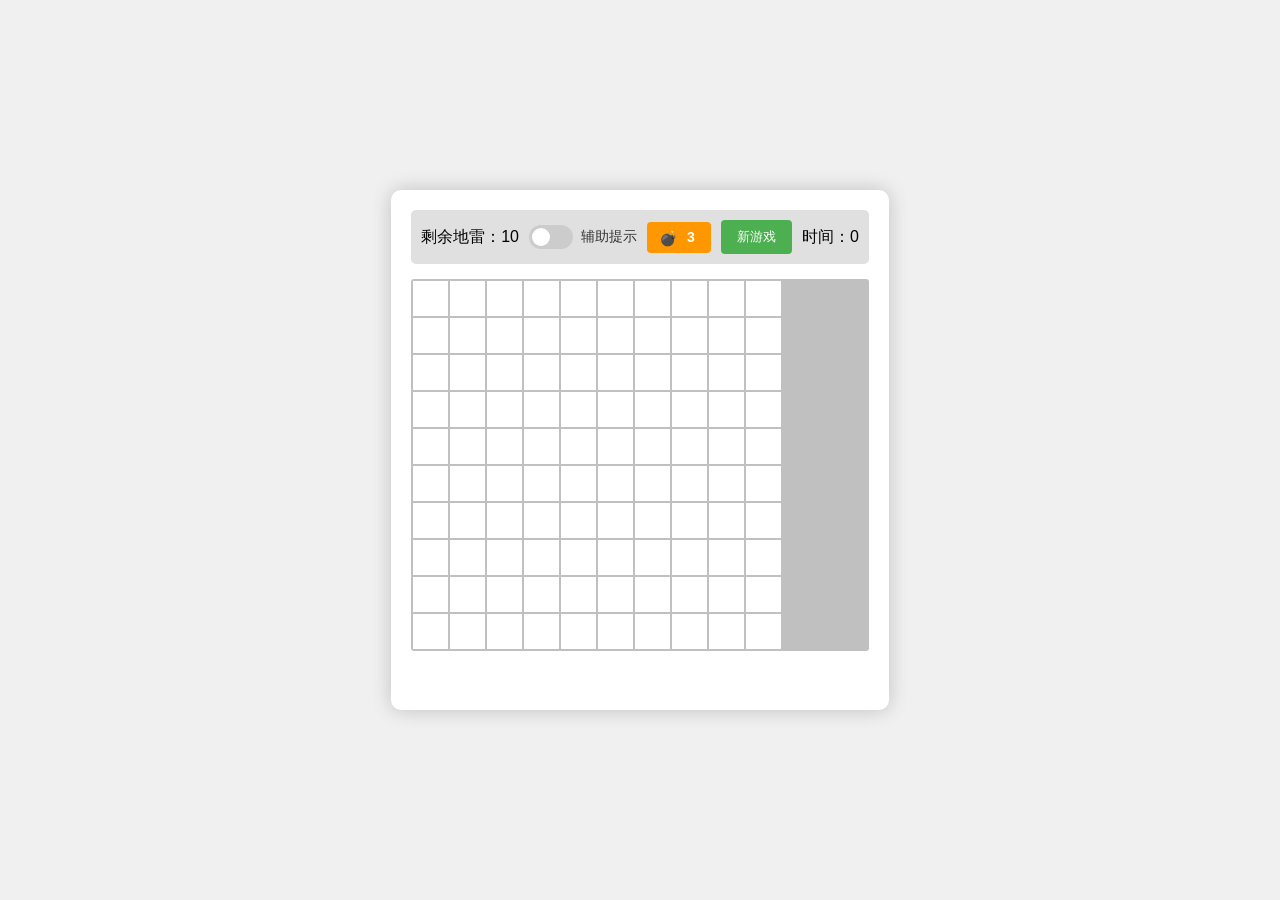
<file: index.html>
<!DOCTYPE html>
<html lang="zh-CN">
<head>
    <meta charset="UTF-8">
    <meta name="viewport" content="width=device-width, initial-scale=1.0">
    <title>经典扫雷游戏</title>
    <link rel="stylesheet" href="style.css">
</head>
<body>
    <div class="game-container">
        <div class="control-panel">
            <div class="mines-counter">剩余地雷：<span id="mines-count">10</span></div>
            <div class="assist-toggle">
                <label class="switch">
                    <input type="checkbox" id="assist-checkbox">
                    <span class="slider"></span>
                </label>
                <span class="assist-label">辅助提示</span>
            </div>
            <button id="bomb-btn" class="bomb-btn">
                <span class="bomb-icon">💣</span>
                <span class="bomb-count" id="bomb-count">3</span>
            </button>
            <button id="new-game">新游戏</button>
            <div class="timer">时间：<span id="time">0</span></div>
        </div>
        <div id="game-board" class="game-board"></div>
        <div id="game-status"></div>
    </div>
    <script src="game.js"></script>
</body>
</html>
</file>
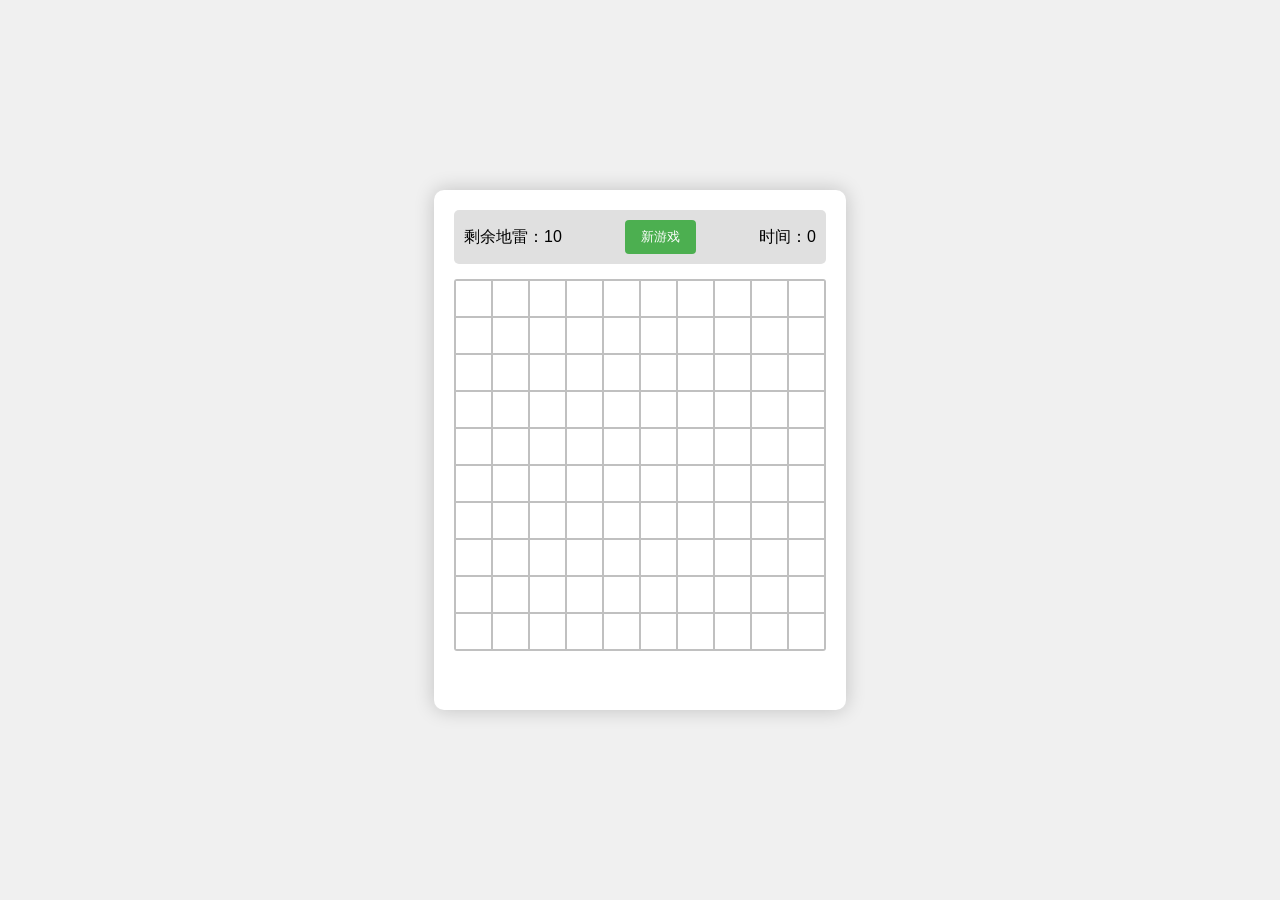
<file: minesweeper/index.html>
<!DOCTYPE html>
<html lang="zh-CN">
<head>
    <meta charset="UTF-8">
    <meta name="viewport" content="width=device-width, initial-scale=1.0">
    <title>经典扫雷游戏</title>
    <link rel="stylesheet" href="style.css">
</head>
<body>
    <div class="game-container">
        <div class="control-panel">
            <div class="mines-counter">剩余地雷：<span id="mines-count">10</span></div>
            <button id="new-game">新游戏</button>
            <div class="timer">时间：<span id="time">0</span></div>
        </div>
        <div id="game-board" class="game-board"></div>
        <div id="game-status"></div>
    </div>
    <script src="game.js"></script>
</body>
</html>
</file>
<file: style.css>
:root {
    --cell-size: 35px;
    --grid-color: #c0c0c0;
    --revealed-color: #d3d3d3;
    --mine-color: #ff4444;
    --flag-color: #ffd700;
    --text-color: #1a1a1a;
}

body {
    display: flex;
    justify-content: center;
    align-items: center;
    min-height: 100vh;
    margin: 0;
    background-color: #f0f0f0;
    font-family: 'Arial', sans-serif;
}

.game-container {
    background: white;
    padding: 20px;
    border-radius: 10px;
    box-shadow: 0 0 20px rgba(0,0,0,0.2);
}

.control-panel {
    display: flex;
    justify-content: space-between;
    align-items: center;
    margin-bottom: 15px;
    padding: 10px;
    background: #e0e0e0;
    border-radius: 5px;
    gap: 10px;
}

.assist-toggle {
    display: flex;
    align-items: center;
    gap: 8px;
}

.assist-label {
    font-size: 14px;
    color: #333;
    white-space: nowrap;
}

.switch {
    position: relative;
    display: inline-block;
    width: 44px;
    height: 24px;
}

.switch input {
    opacity: 0;
    width: 0;
    height: 0;
}

.slider {
    position: absolute;
    cursor: pointer;
    top: 0;
    left: 0;
    right: 0;
    bottom: 0;
    background-color: #ccc;
    transition: 0.3s;
    border-radius: 24px;
}

.slider::before {
    position: absolute;
    content: "";
    height: 18px;
    width: 18px;
    left: 3px;
    bottom: 3px;
    background-color: white;
    transition: 0.3s;
    border-radius: 50%;
}

input:checked + .slider {
    background-color: #ff4444;
}

input:checked + .slider::before {
    transform: translateX(20px);
}

.game-board {
    display: grid;
    grid-template-columns: repeat(10, var(--cell-size));
    gap: 2px;
    background: var(--grid-color);
    padding: 2px;
    border-radius: 3px;
}

.cell {
    width: var(--cell-size);
    height: var(--cell-size);
    background: white;
    display: flex;
    justify-content: center;
    align-items: center;
    font-weight: bold;
    cursor: pointer;
    transition: background 0.2s;
    user-select: none;
}

.cell.revealed {
    background: var(--revealed-color);
}

.cell.mine {
    background: var(--mine-color);
}

.cell.flagged::after {
    content: "🚩";
    font-size: 0.8em;
}

.bomb-btn {
    display: flex;
    align-items: center;
    gap: 4px;
    padding: 6px 12px;
    background: #ff9800;
    border: none;
    border-radius: 4px;
    color: white;
    cursor: pointer;
    transition: all 0.3s;
    font-weight: bold;
}

.bomb-btn:hover {
    background: #f57c00;
}

.bomb-btn.active {
    background: #e53935;
    box-shadow: 0 0 10px rgba(229, 57, 53, 0.5);
}

.bomb-icon {
    font-size: 16px;
}

.bomb-count {
    font-size: 14px;
    min-width: 16px;
    text-align: center;
}

.cell.explosion {
    animation: explode 0.3s ease-out;
}

@keyframes explode {
    0% {
        background: #ff5722;
        transform: scale(1.2);
    }
    50% {
        background: #ff9800;
        transform: scale(1.1);
    }
    100% {
        background: var(--revealed-color);
        transform: scale(1);
    }
}

#game-status {
    margin-top: 15px;
    text-align: center;
    font-weight: bold;
    min-height: 24px;
}

button {
    padding: 8px 16px;
    background: #4CAF50;
    border: none;
    border-radius: 4px;
    color: white;
    cursor: pointer;
    transition: background 0.3s;
}

button:hover {
    background: #45a049;
}

@media (max-width: 600px) {
    :root {
        --cell-size: 28px;
    }
    
    .game-container {
        padding: 10px;
        margin: 10px;
    }
}
</file>
<file: minesweeper/style.css>
:root {
    --cell-size: 35px;
    --grid-color: #c0c0c0;
    --revealed-color: #d3d3d3;
    --mine-color: #ff4444;
    --flag-color: #ffd700;
    --text-color: #1a1a1a;
}

body {
    display: flex;
    justify-content: center;
    align-items: center;
    min-height: 100vh;
    margin: 0;
    background-color: #f0f0f0;
    font-family: 'Arial', sans-serif;
}

.game-container {
    background: white;
    padding: 20px;
    border-radius: 10px;
    box-shadow: 0 0 20px rgba(0,0,0,0.2);
}

.control-panel {
    display: flex;
    justify-content: space-between;
    align-items: center;
    margin-bottom: 15px;
    padding: 10px;
    background: #e0e0e0;
    border-radius: 5px;
}

.game-board {
    display: grid;
    grid-template-columns: repeat(10, var(--cell-size));
    gap: 2px;
    background: var(--grid-color);
    padding: 2px;
    border-radius: 3px;
}

.cell {
    width: var(--cell-size);
    height: var(--cell-size);
    background: white;
    display: flex;
    justify-content: center;
    align-items: center;
    font-weight: bold;
    cursor: pointer;
    transition: background 0.2s;
    user-select: none;
}

.cell.revealed {
    background: var(--revealed-color);
}

.cell.mine {
    background: var(--mine-color);
}

.cell.flagged::after {
    content: "🚩";
    font-size: 0.8em;
}

#game-status {
    margin-top: 15px;
    text-align: center;
    font-weight: bold;
    min-height: 24px;
}

button {
    padding: 8px 16px;
    background: #4CAF50;
    border: none;
    border-radius: 4px;
    color: white;
    cursor: pointer;
    transition: background 0.3s;
}

button:hover {
    background: #45a049;
}

@media (max-width: 600px) {
    :root {
        --cell-size: 28px;
    }
    
    .game-container {
        padding: 10px;
        margin: 10px;
    }
}
</file>
